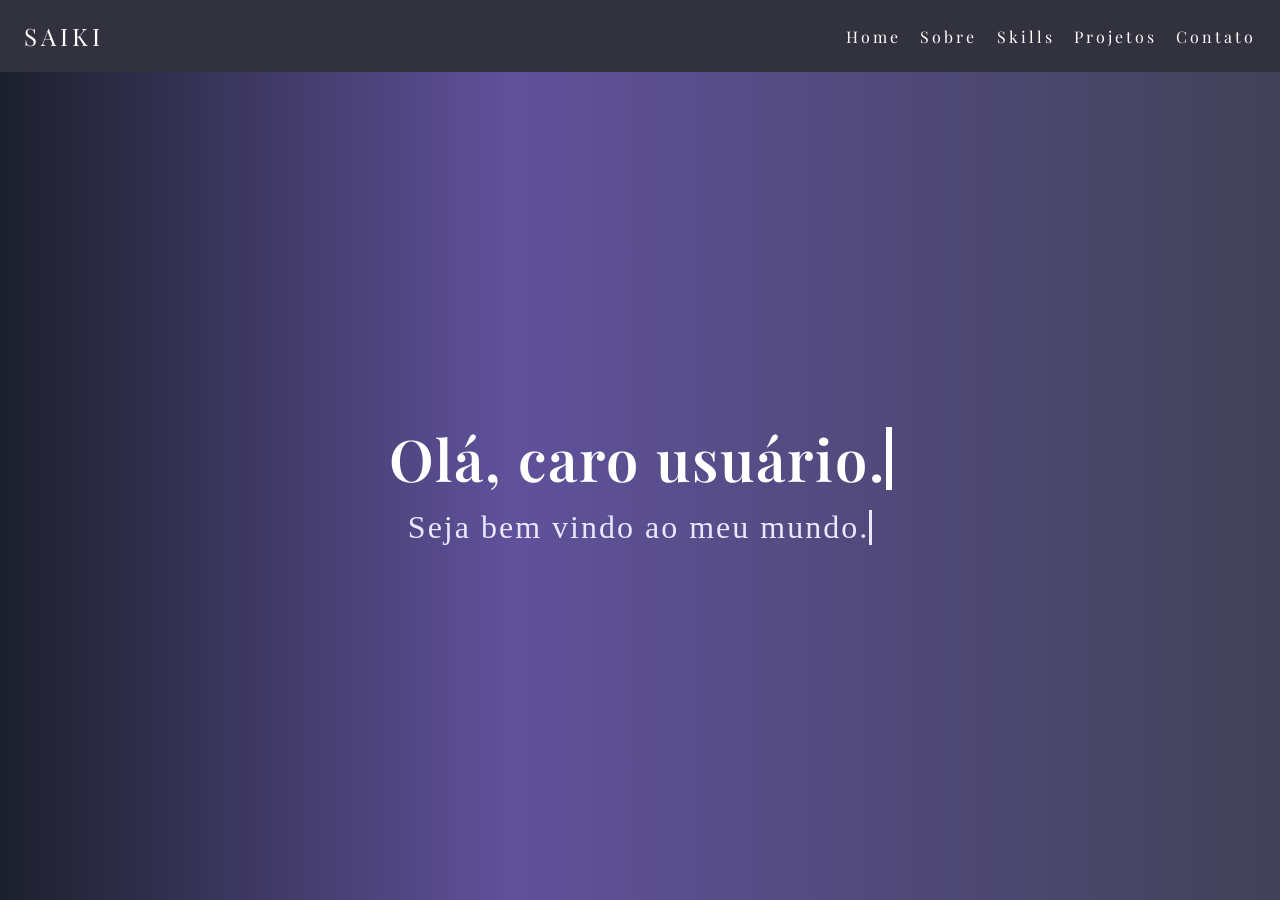
<file: index.html>
<!DOCTYPE html>
<html lang="pt-BR">
<head>
    <meta charset="UTF-8">
    <meta name="viewport" content="width=device-width, initial-scale=1.0">
    <link rel="preconnect" href="https://fonts.googleapis.com">
    <link rel="preconnect" href="https://fonts.gstatic.com" crossorigin>
    <link href="https://fonts.googleapis.com/css2?family=Playfair+Display:wght@400;600;700&family=Inter:wght@400;500&display=swap" rel="stylesheet">
    <link rel="stylesheet" href="./css/index.css">
    <title>Saiki Dev</title>
</head>
<body>
    
    <!-- Cabeçalho -->

    <header>
       <nav>
        <a href="index.html" class="logo"> Saiki </a>

    <!-- Ícone menu -->

        <div class="hamburguer">
            <div class="line1"></div>
            <div class="line2"></div>
            <div class="line3"></div>
        </div>

        <!-- Links -->

            <ul class="nav-list">
                <li><a href="index.html">Home</a></li>
                <li><a href="sobre.html">Sobre</a></li>
                <li><a href="skills.html">Skills</a></li>
                <li><a href="projetos.html">Projetos</a></li>
                <li><a href="/404.html">Contato</a></li>
            </ul>
       </nav>
    </header>

    <!-- Corpo 1 -->

        <main class="hero">
            <div class="hero-inner">
                <h1 class="typewriter1">Olá, caro usuário.</h1>
                    <h2 class="typewriter2">Seja bem vindo ao meu mundo.</h2>
            </div>
        </main>

    <script src="./js/index.js"></script>
</body>
</html>
</file>
<file: css/index.css>
* {
    margin: 0;
    padding: 0;
    box-sizing: border-box; /* adicionar */
}

body {
    background: linear-gradient(270deg, #1c202c 1%,
                #60519b 10%, rgb(65, 66, 88) 30%,
                rgb(65, 66, 88) 50%, rgb(65, 66, 88) 75%,
                #60519b 90%, #1c202c 100%);
    background-attachment: fixed;
    background-size: 400% 400%;
    animation: colors 10s ease infinite;
    /* remover overflow-x: hidden -> não esconda overflow,
       corriga a causa */
    font-family: 'Playfair Display', serif;
}

@keyframes colors {
    0% { background-position: 0% 0%; }
    50% { background-position: 100% 100%; }
    100% { background-position: 0% 0%; }
}

a {
    color: #fff;
    text-decoration: none;
    transition: 0.3s;
}

a:hover {
    opacity: 0.75;
}

.hero {
    min-height: calc(100vh - 8vh); /* ocupa a tela menos a altura do header */
    display: flex;
    align-items: center;
    justify-content: center;
    padding: 4vw;
    box-sizing: border-box;
  }
  
  .hero-inner {
    text-align: center;
    max-width: 1100px;
    width: 100%;
    display: flex;
    flex-direction: column;
    gap: 1.2rem;
    align-items: center;
  }



/* ===== NAVBAR ===== */
nav {
    display: flex;
    justify-content: space-between; /* logo | hamburguer */
    align-items: center;
    padding: 0 1.5rem; /* espaçamento relativo */
    background: #31323e;
    height: 8vh;
    position: relative;
}

.logo {
    font-size: 24px;
    text-transform: uppercase;
    letter-spacing: 4px;
    /* remover margin-left fixo */
}

.hamburguer {
    cursor: pointer;
    display: block;
    /* remover margin-left fixo */
    z-index: 10;
}

.hamburguer div {
    width: 32px;
    height: 2px;
    background: #fff;
    margin: 8px;
    transition: 0.3s;
}

/* ===== MENU LATERAL ===== */
.nav-list {
    list-style: none;
    position: fixed; /* cobre a tela toda */
    top: 8vh;
    right: 0;
    width: 280px; /* largura fixa em px, ou 80vw se preferir */
    height: calc(100vh - 8vh);
    background: #31323e;
    display: flex;
    flex-direction: column;
    align-items: center; /* centraliza horizontalmente */
    justify-content: space-around;
    transform: translateX(100%);
    transition: transform 0.3s ease-in;
    z-index: 9;
}

.nav-list li {
    letter-spacing: 3px;
    /* remover margin-left: 42% */
    opacity: 0; /* controlado via JS */
}

.nav-list.active {
    transform: translateX(0);
}

/* ===== TEXTO ===== */

/* TIPOGRAFIA RESPONSIVA */
h1, h2 {
    color: #fff;
    margin: 0;
    line-height: 1.1;
    font-family: 'Playfair';
  }
  
  /* use clamp para ajustar tamanho entre limites*/
  .typewriter1 {
    font-family: 'Playfair Display' !important;
    font-size: clamp(1.8rem, 4.5vw, 4.2rem); /* aumenta em telas grandes */
    font-weight: 600;
    letter-spacing: 2px;
    max-width: min(90ch, 100%);
    overflow: hidden;
    white-space: nowrap;
    border-right: .12em solid currentColor; /* cursor */
    animation: typing 8s steps(30, end) infinite, blink .75s step-end infinite;
  }
  
  /* segunda linha como subtítulo menor */
  .typewriter2 {
    font-family: 'Playfair';
    font-size: clamp(1.2rem, 3.2vw, 2rem);
    font-weight: 400;
    letter-spacing: 2px;
    color: #eae7ff;
    max-width: min(90ch, 100%);
    overflow: hidden;
    white-space: nowrap;
    border-right: .12em solid currentColor;
    animation: typing 8s steps(31, end) infinite, blink .75s step-end infinite;
  }

/* ===== ANIMAÇÕES ===== */
@keyframes navLinksFade {
    from {
        opacity: 0;
        transform: translateX(50px);
    }
    to {
        opacity: 1;
        transform: translateX(0);
    }
}

.hamburguer.active .line1 {
    transform: rotate(-45deg) translate(-8px, 8px);
}

.hamburguer.active .line2 {
    opacity: 0;
}

.hamburguer.active .line3 {
    transform: rotate(45deg) translate(-5px, -7px);
}

@media (min-width: 768px) {
    .hamburguer {
      display: none;
    }
    .nav-list {
      position: static;
      transform: none;
      display: flex !important;
      flex-direction: row;
      height: auto;
      width: auto;
      background: transparent;
      align-items: center;
      justify-content: flex-end;
    }
    .nav-list li {
      opacity: 1 !important;
      margin-left: 1.2rem;
    }
    .nav-list.active { transform: none; } /* sem movimento no desktop */
  }
  
  /* Ajustes para telas pequenas (celular) */
  @media (max-width: 480px) {
    .typewriter1 { font-size: clamp(1.4rem, 6.5vw, 2.2rem); }
    .typewriter2 { font-size: clamp(1rem, 4.5vw, 1.4rem); }
    .hero { padding: 3vw; }
    .hamburguer { z-index: 20; } /* garantir sobreposição */
    .nav-list { width: 90vw; max-width: none; }
  }
  
  /* Se prefer-reduced-motion: desativa animações */
  @media (prefers-reduced-motion: reduce) {
    .typewriter1, .typewriter2 { animation: none; border-right: none; }
  }
  
  /* Cursor blink (mantém do original) */
  @keyframes blink {
    50% { border-color: transparent; }
  }
  
  /* Keyframes typing (não altera) */
  @keyframes typing {
    0%   { max-width: 0ch; }
    40%  { max-width: 30ch; }
    60%  { max-width: 30ch; }
    100% { max-width: 0ch; }
  }
</file>
